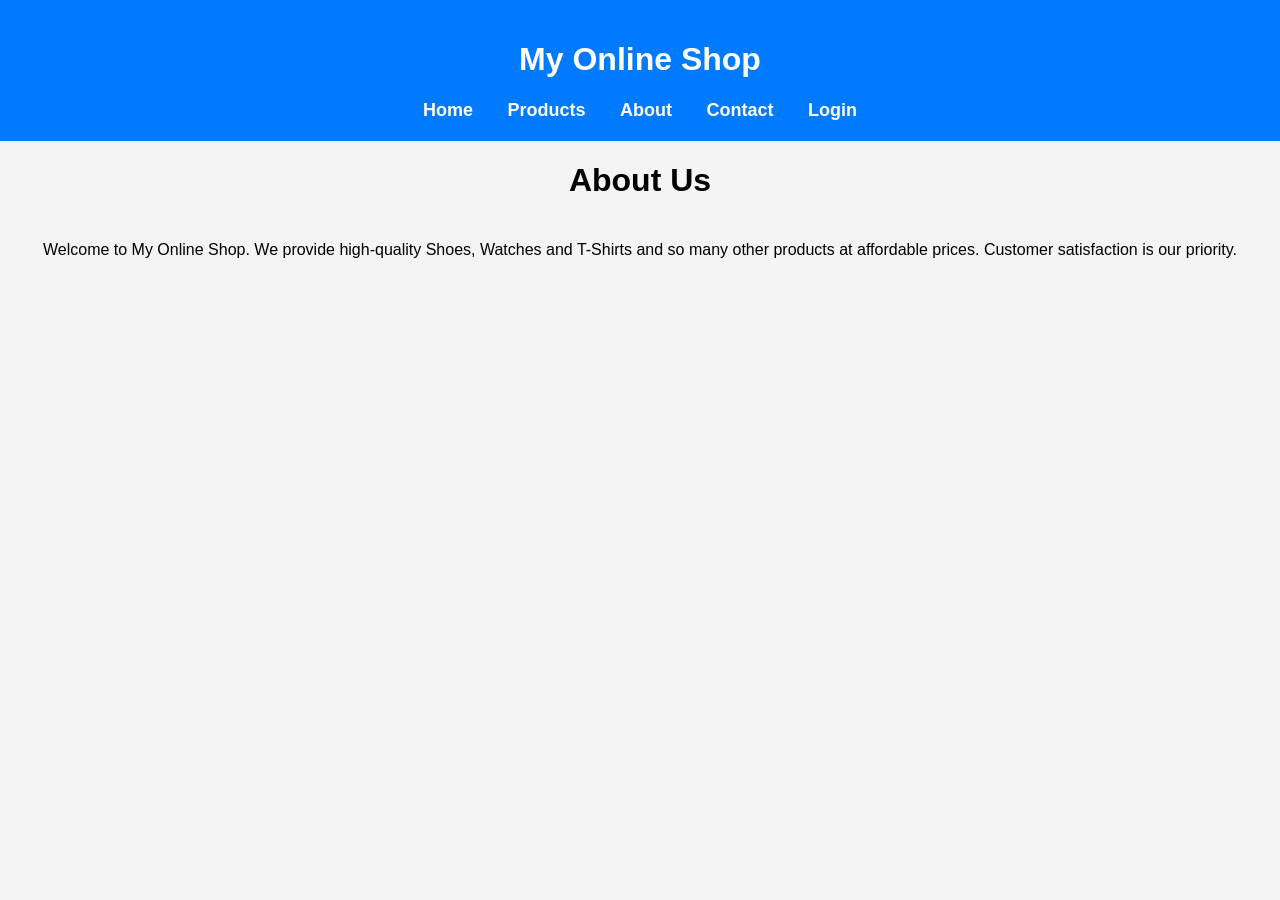
<file: about.html>
<!DOCTYPE html>
<html>
<head>
    <title>About Us</title>
    <link rel="stylesheet" href="style.css">
</head>
<body>
    <header>
    <h1>My Online Shop</h1>

    <nav>
        <a href="index.html">Home</a>
        <a href="index.html#products">Products</a>
        <a href="about.html">About</a>
        <a href="contact.html">Contact</a>
        <a href="login.html">Login</a>
    </nav>
</header>



<h1 style="text-align:center;">About Us</h1>

<p style="text-align:center; padding:20px;">
Welcome to My Online Shop.
We provide high-quality Shoes, Watches and T-Shirts and so many other products at affordable prices.
Customer satisfaction is our priority.
</p>

</body>
</html>
</file>
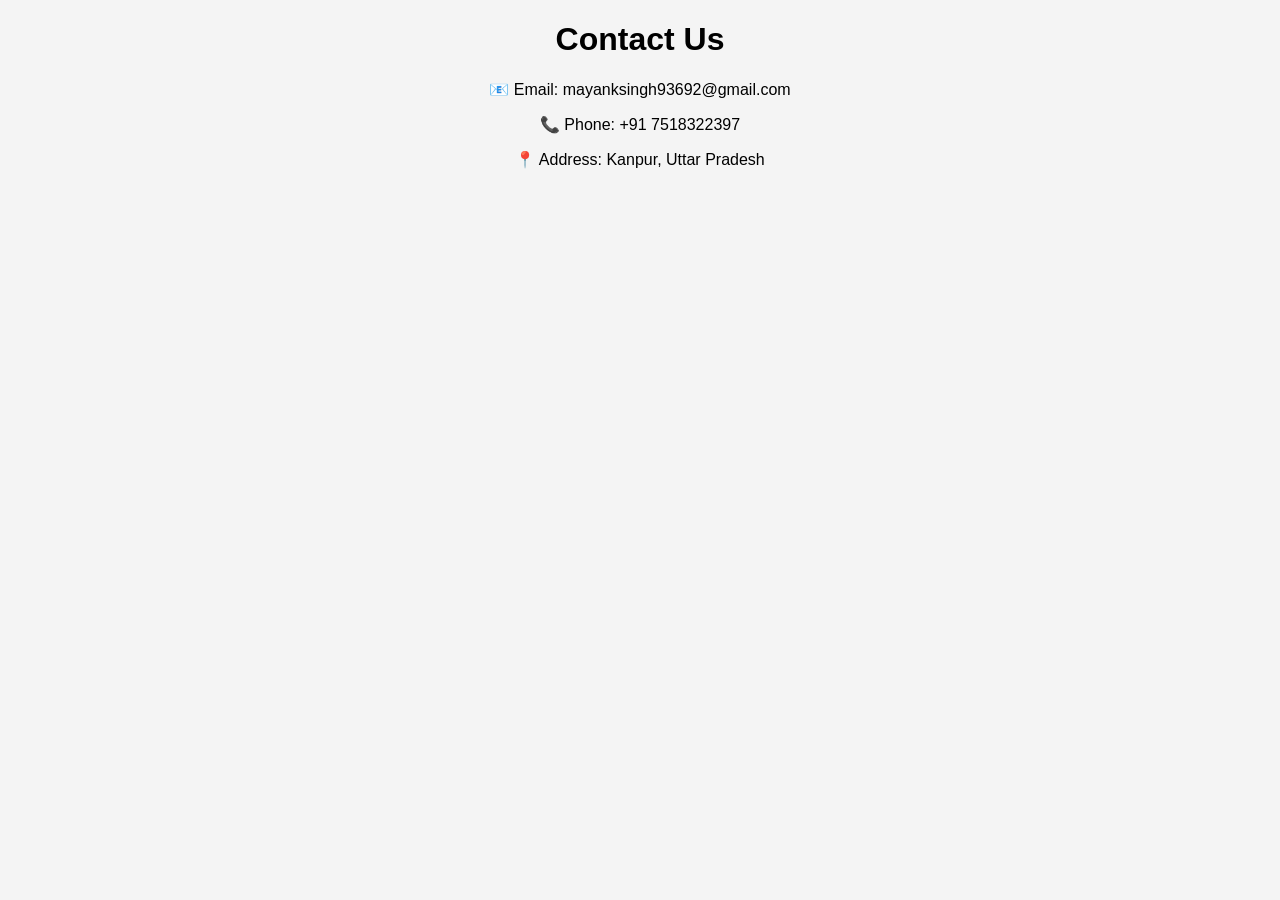
<file: contact.html>
<!DOCTYPE html>
<html>
<head>
    <title>Contact Us</title>
    <link rel="stylesheet" href="style.css">
</head>
<body>

<h1 style="text-align:center;">Contact Us</h1>

<p style="text-align:center;">
📧 Email: mayanksingh93692@gmail.com
</p>

<p style="text-align:center;">
📞 Phone: +91 7518322397
</p>

<p style="text-align:center;">
📍 Address: Kanpur, Uttar Pradesh
</p>

</body>
</html>
</file>
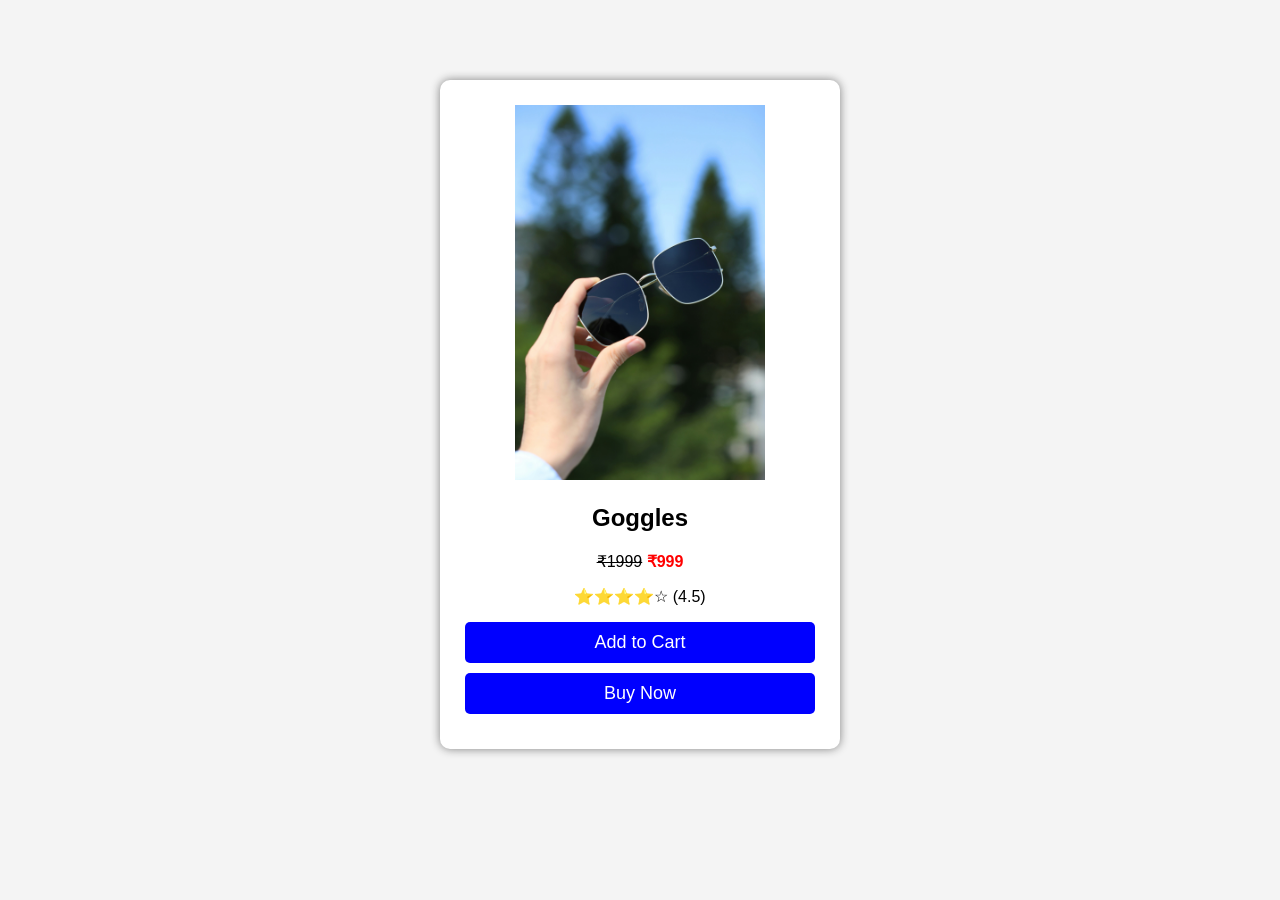
<file: googles.html>
<!DOCTYPE html>
<html>
<head>
    <title>Product Details</title>
    <link rel="stylesheet" href="style.css">
</head>
<body>

<div class="login-box">
    <img src="na-sen-3SX4u88XovI-unsplash.jpg" width="250">

    <h2>Goggles</h2>

    <p><del>₹1999</del> <b style="color:red;">₹999</b></p>

    <p>⭐⭐⭐⭐☆ (4.5)</p>

        

    <button>Add to Cart</button>
    <button class="buy-btn">Buy Now</button>
</div>

</body>
</html>
</file>
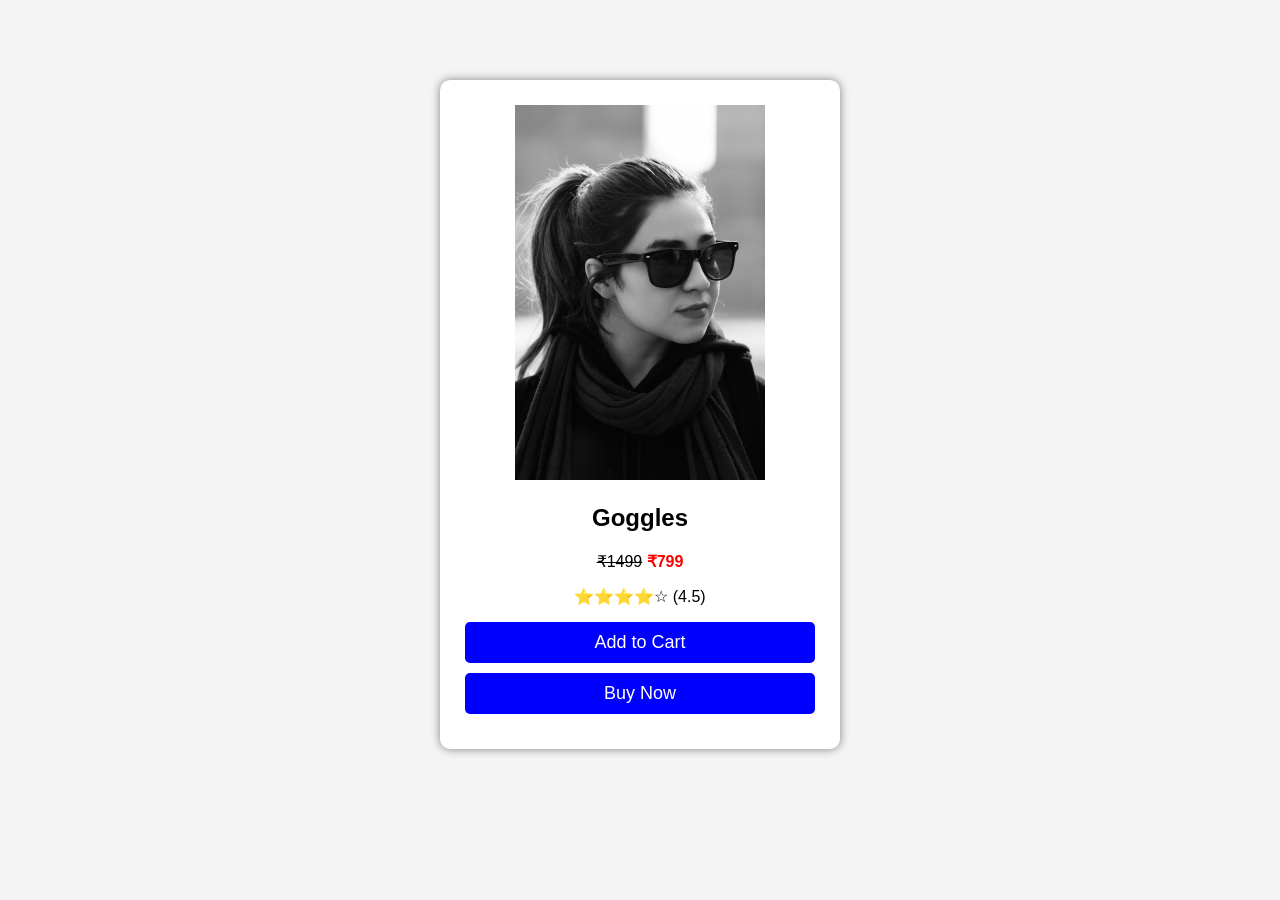
<file: googles2.html>
<!DOCTYPE html>
<html>
<head>
    <title>Product Details</title>
    <link rel="stylesheet" href="style.css">
</head>
<body>

<div class="login-box">
    <img src="farshad-sheikhzadeh-_fQghvMJkiM-unsplash.jpg" width="250">

    <h2>Goggles</h2>

    <p><del>₹1499</del> <b style="color:red;">₹799</b></p>

    <p>⭐⭐⭐⭐☆ (4.5)</p>

        

    <button>Add to Cart</button>
    <button class="buy-btn">Buy Now</button>
</div>

</body>
</html>
</file>
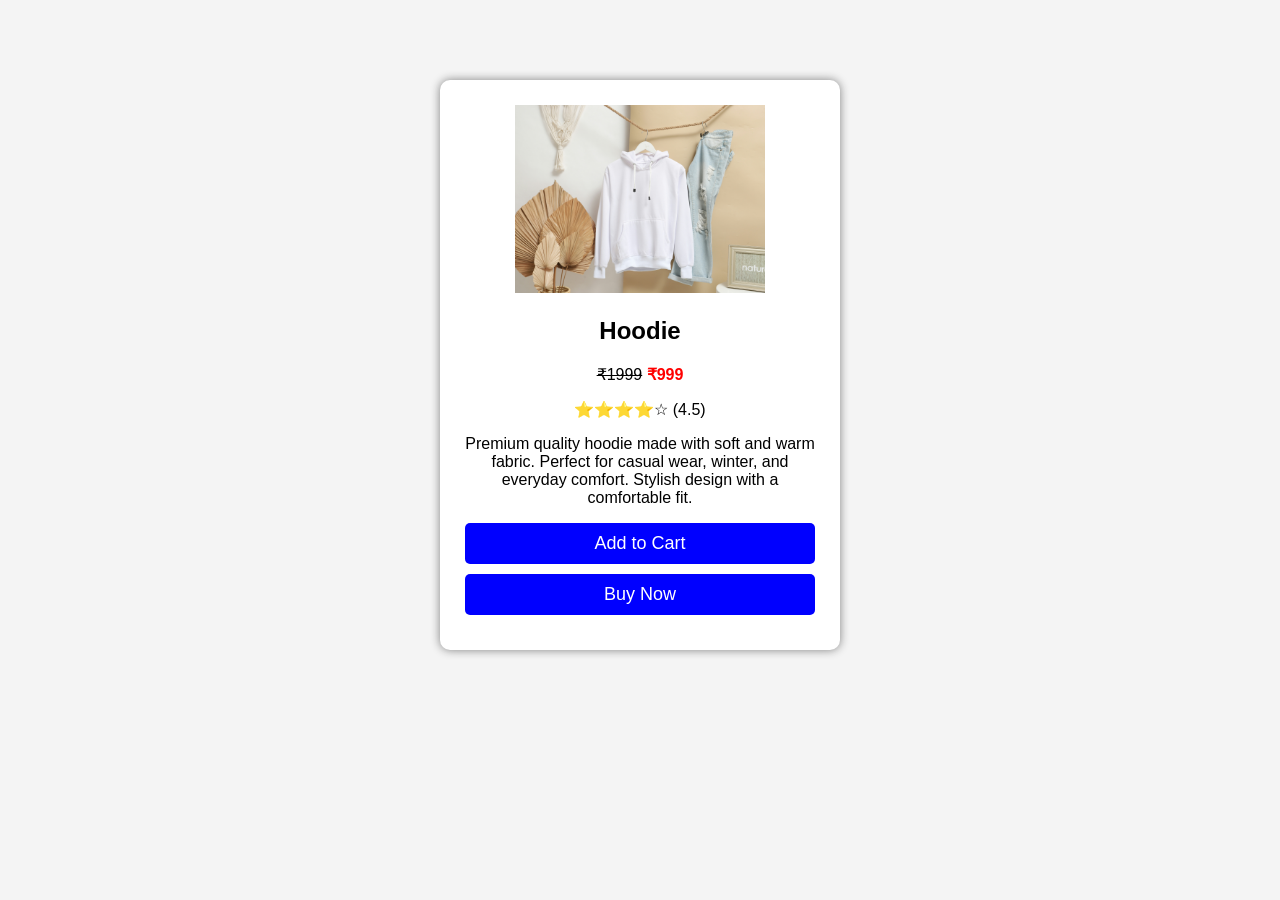
<file: hoodie.html>
<!DOCTYPE html>
<html>
<head>
    <title>Product Details</title>
    <link rel="stylesheet" href="style.css">
</head>
<body>

<div class="login-box">
    <img src="mediamodifier-kJXGTOY1wLQ-unsplash.jpg" width="250">

    <h2>Hoodie</h2>

    <p><del>₹1999</del> <b style="color:red;">₹999</b></p>

    <p>⭐⭐⭐⭐☆ (4.5)</p>

    <p>
        Premium quality hoodie made with soft and warm fabric. Perfect for casual wear, winter, and everyday comfort. Stylish design with a comfortable fit.
    </p>

    <button>Add to Cart</button>
    <button class="buy-btn">Buy Now</button>
</div>

</body>
</html>
</file>
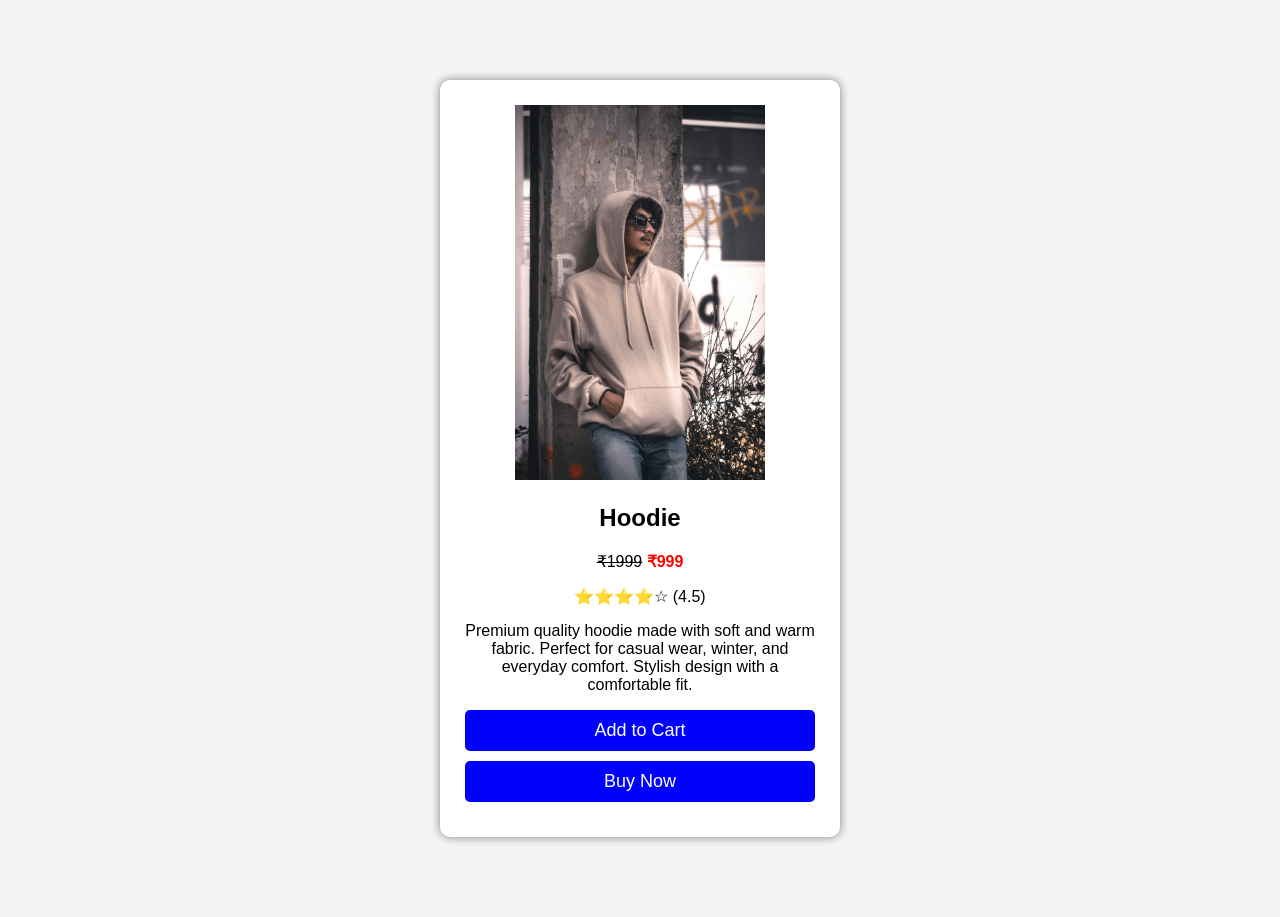
<file: hoodie2.html>
<!DOCTYPE html>
<html>
<head>
    <title>Product Details</title>
    <link rel="stylesheet" href="style.css">
</head>
<body>

<div class="login-box">
    <img src="the-ian-ZCoqcrWp9GY-unsplash.jpg" width="250">

    <h2>Hoodie</h2>

    <p><del>₹1999</del> <b style="color:red;">₹999</b></p>

    <p>⭐⭐⭐⭐☆ (4.5)</p>

    <p>
        Premium quality hoodie made with soft and warm fabric. Perfect for casual wear, winter, and everyday comfort. Stylish design with a comfortable fit.
    </p>

    <button>Add to Cart</button>
    <button class="buy-btn">Buy Now</button>
</div>

</body>
</html>
</file>
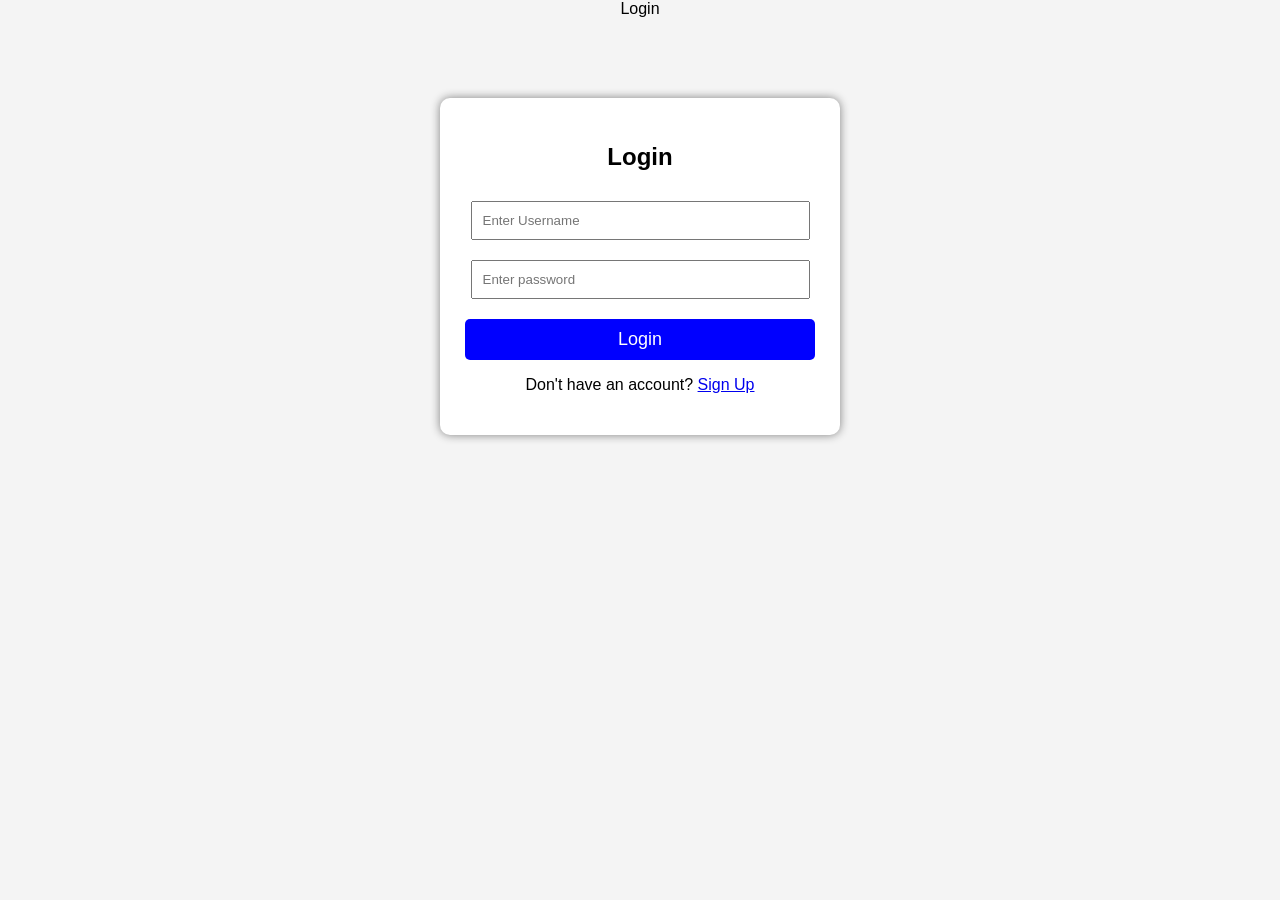
<file: login.html>
<!DOCTYPE html>
<html>
    <head>
        <tittle>Login</tittle>
        <link rel="stylesheet"
        href="style.css">
    </head>
    <body>

        <div class="login-box">
            <h2>Login</h2>

            <input type="text" id="username" placeholder="Enter Username">
            <input type="password" id="password"
            placeholder="Enter password">

            <button onclick="login()">Login</button>

            <p>Don't have an account? <a href="#">Sign Up</a></p>

            
        </div>
        <script src="script.js"></script>
    </body>
</html>
</file>
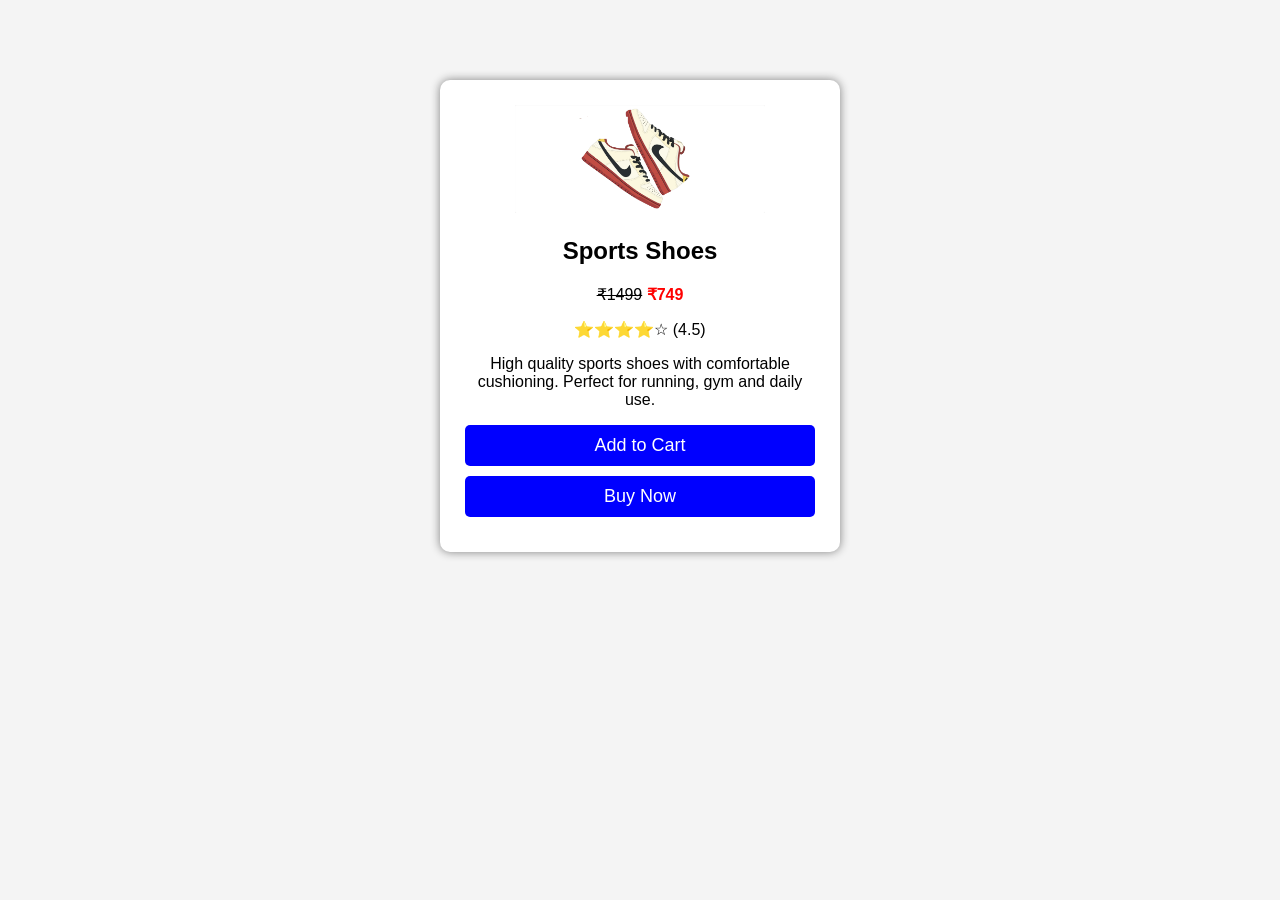
<file: product.html>
<!DOCTYPE html>
<html>
<head>
    <title>Product Details</title>
    <link rel="stylesheet" href="style.css">
</head>
<body>

<div class="login-box">
    <img src="shoes.png" width="250">

    <h2>Sports Shoes</h2>

    <p><del>₹1499</del> <b style="color:red;">₹749</b></p>

    <p>⭐⭐⭐⭐☆ (4.5)</p>

    <p>
        High quality sports shoes with comfortable cushioning.
        Perfect for running, gym and daily use.
    </p>

    <button>Add to Cart</button>
    <button class="buy-btn">Buy Now</button>
</div>

</body>
</html>
</file>
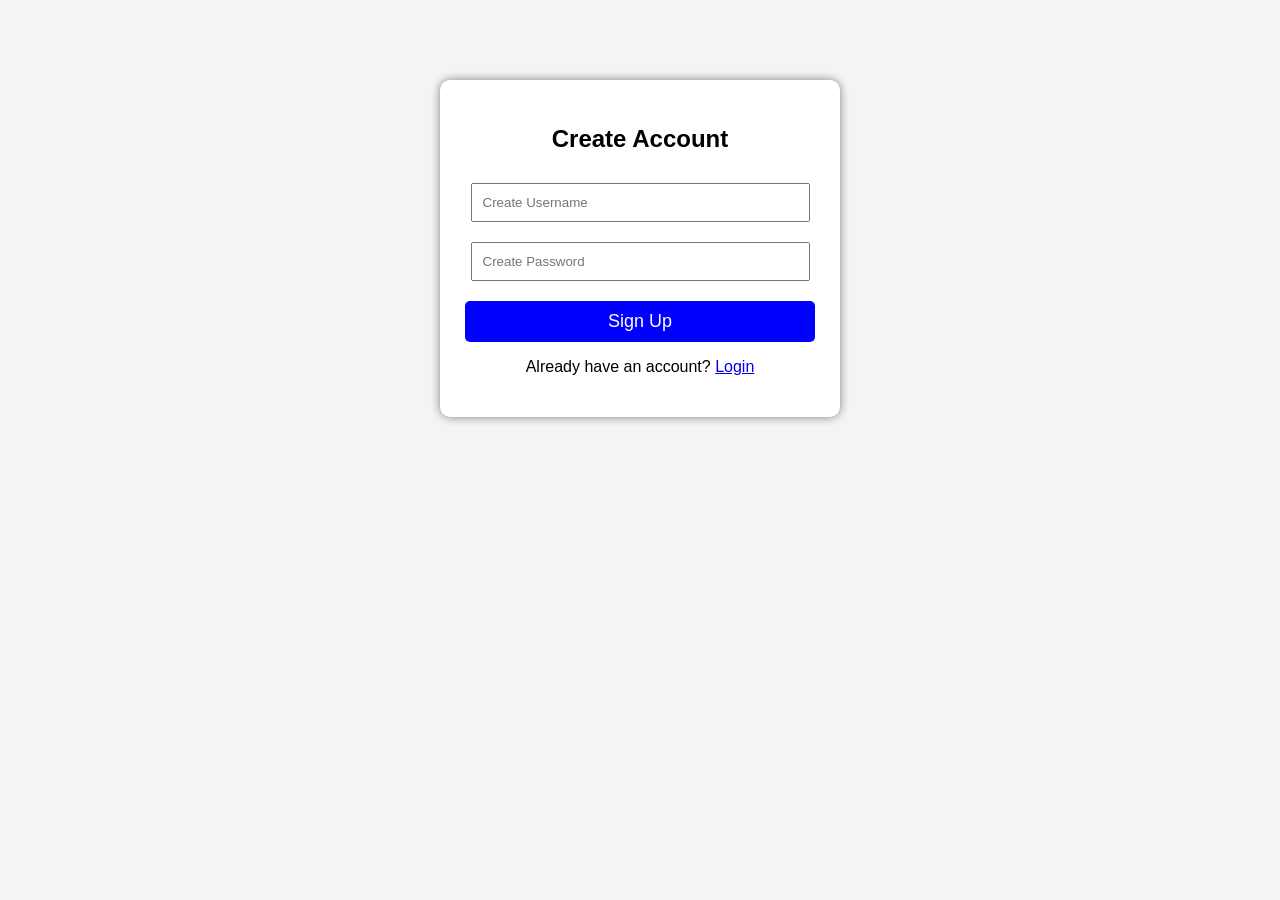
<file: signup.html>
<!DOCTYPE html>
<html>
<head>
    <title>Signup</title>
    <link rel="stylesheet" href="style.css">
</head>
<body>

<div class="login-box">
    <h2>Create Account</h2>

    <input type="text" id="newUsername" placeholder="Create Username">

    <input type="password" id="newPassword" placeholder="Create Password">

    <button onclick="signup()">Sign Up</button>

    <p>Already have an account?
        <a href="login.html">Login</a>
    </p>
</div>

<script src="script.js"></script>

</body>
</html>
</file>
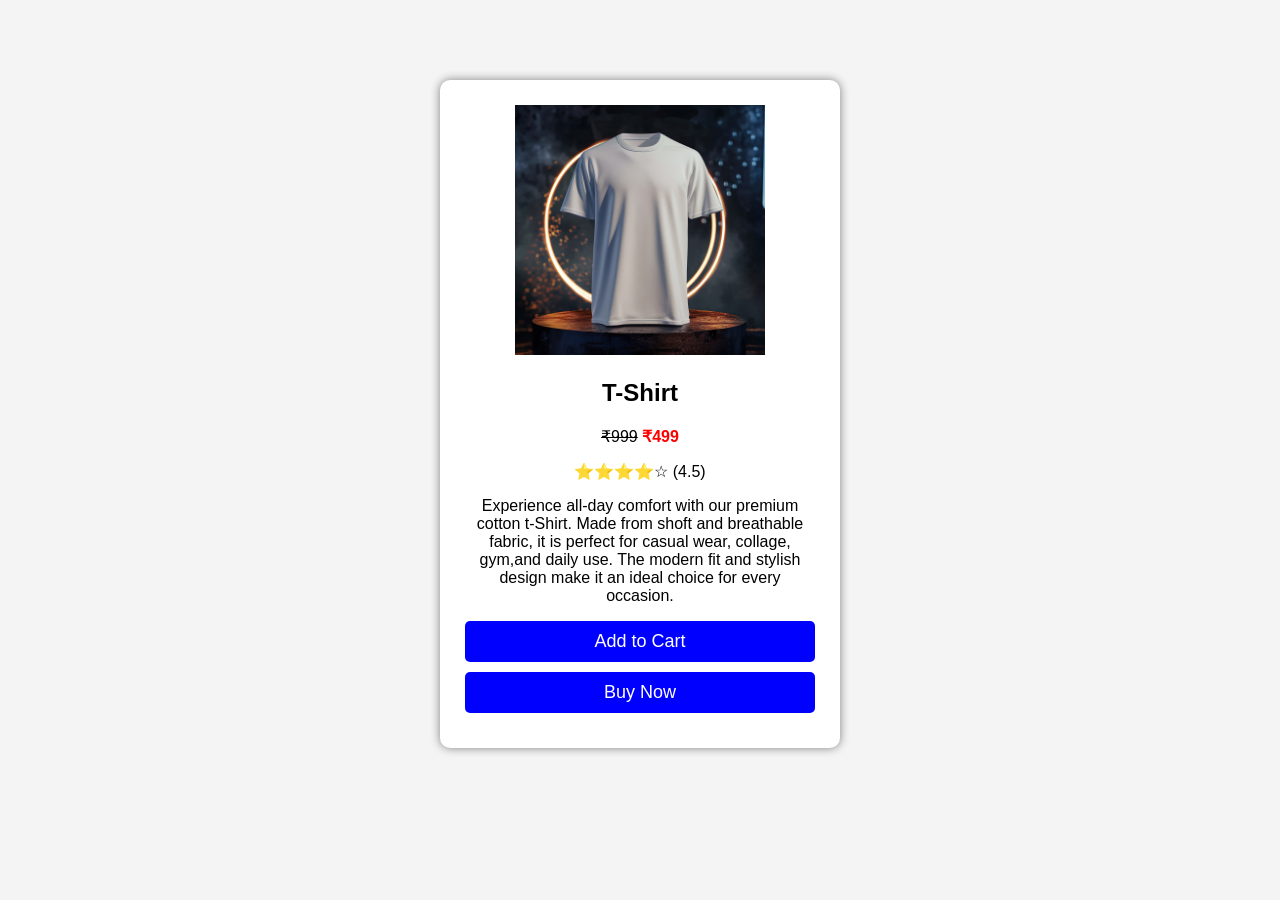
<file: t-shirt.html>
<!DOCTYPE html>
<html>
<head>
    <title>Product Details</title>
    <link rel="stylesheet" href="style.css">
</head>
<body>

<div class="login-box">
    <img src="popmelon-tshirt-8726716.jpg" width="250">

    <h2>T-Shirt</h2>

    <p><del>₹999</del> <b style="color:red;">₹499</b></p>

    <p>⭐⭐⭐⭐☆ (4.5)</p>

    <p>
        Experience all-day comfort with our premium cotton t-Shirt. Made from shoft and breathable fabric, it is perfect for casual wear, collage, gym,and daily use. The modern fit and stylish design make it an ideal choice for every occasion. 
    </p>

    <button>Add to Cart</button>
    <button class="buy-btn">Buy Now</button>
</div>

</body>
</html>
</file>
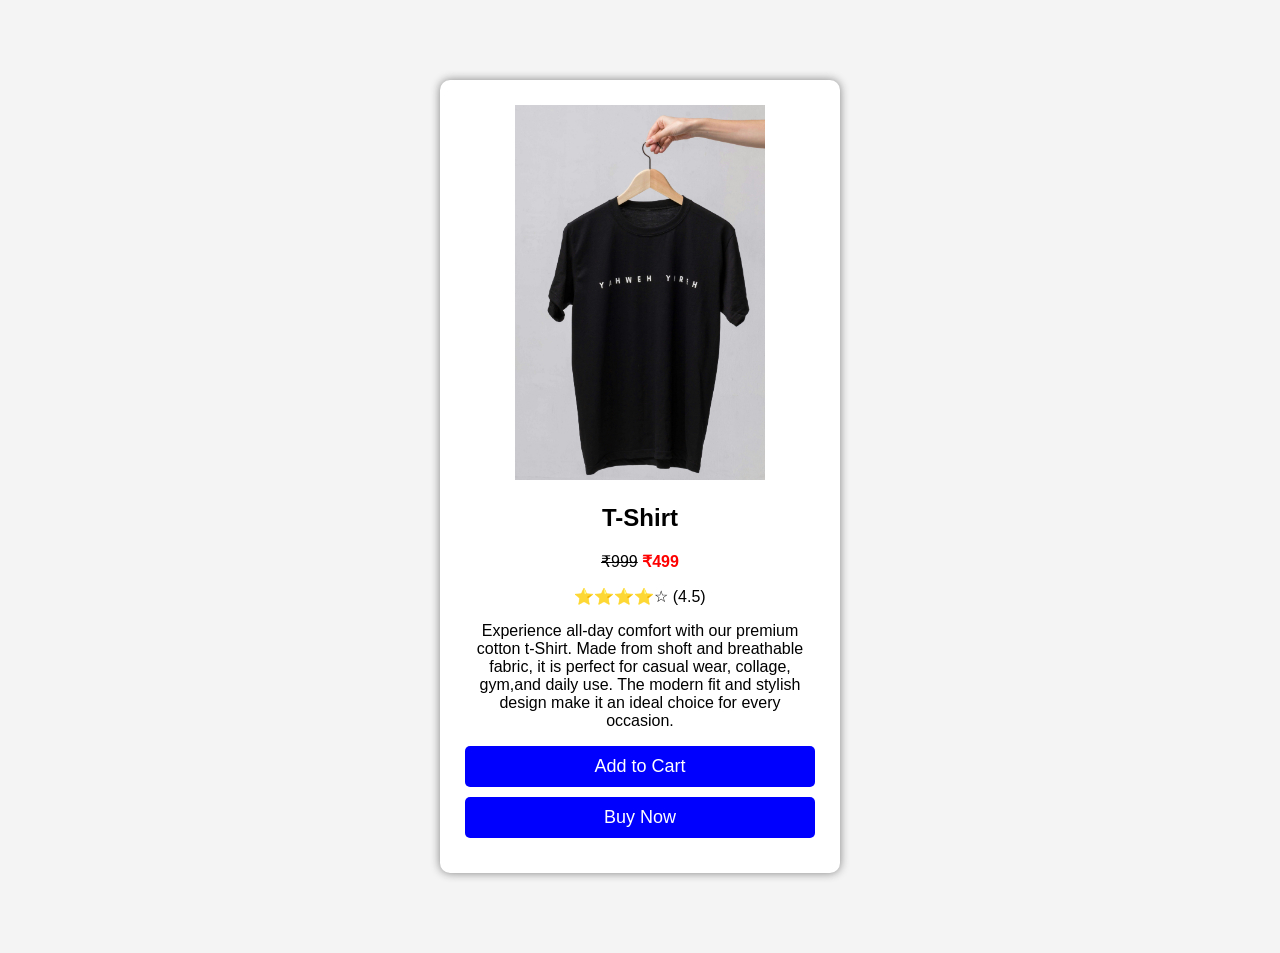
<file: tshirt2.html>
<!DOCTYPE html>
<html>
<head>
    <title>Product Details</title>
    <link rel="stylesheet" href="style.css">
</head>
<body>

<div class="login-box">
    <img src="faith-yarn-Wr0TpKqf26s-unsplash.jpg" width="250">

    <h2>T-Shirt</h2>

    <p><del>₹999</del> <b style="color:red;">₹499</b></p>

    <p>⭐⭐⭐⭐☆ (4.5)</p>

    <p>
        Experience all-day comfort with our premium cotton t-Shirt. Made from shoft and breathable fabric, it is perfect for casual wear, collage, gym,and daily use. The modern fit and stylish design make it an ideal choice for every occasion. 
    </p>

    <button>Add to Cart</button>
    <button class="buy-btn">Buy Now</button>
</div>

</body>
</html>
</file>
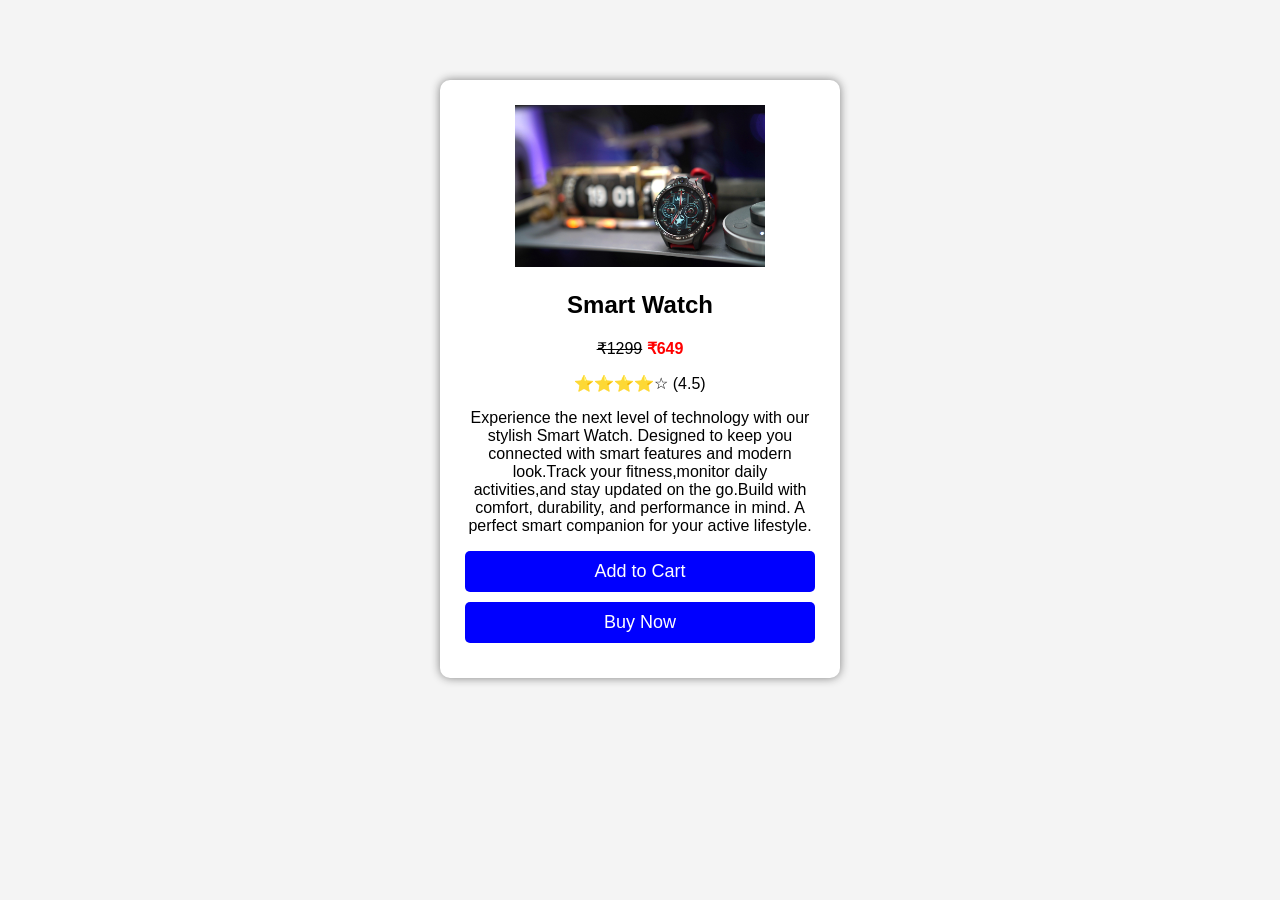
<file: watch.html>
<!DOCTYPE html>
<html>
<head>
    <title>Product Details</title>
    <link rel="stylesheet" href="style.css">
</head>
<body>

<div class="login-box">
    <img src="lilo401-watch-6853385_1920.jpg" width="250">

    <h2>Smart Watch</h2>

    <p><del>₹1299</del> <b style="color:red;">₹649</b></p>

    <p>⭐⭐⭐⭐☆ (4.5)</p>

    <p>
        Experience the next level of technology with our stylish Smart Watch. Designed to keep you connected with smart features and modern look.Track your fitness,monitor daily activities,and stay updated on the go.Build with comfort, durability, and performance in mind. A perfect smart companion for your active lifestyle.
    </p>

    <button>Add to Cart</button>
    <button class="buy-btn">Buy Now</button>
</div>

</body>
</html>
</file>
<file: style.css>
body{
    margin:0;
    padding:0;
    font-family:Arial, sans-serif;
    background:#f4f4f4;
    text-align:center;
}

header{
    background:#007bff;
    color:white;
    padding:20px;
}

section{
    margin-top:50px;
}

button{
    background:#28a745;
    color:white;
    padding:12px 25px;
    border:none;
    border-radius:5px;
    font-size:18px;
    cursor:pointer;
}

button:hover{
    background:#218838;
}
nav{
    margin-top: 10px;
}

nav a{
    color:white;
    text-decoration:none;
    margin:15px;
    font-size:18px;
    font-weight:bold;
}

nav a:hover{
    color:yellow;
}
.products{
    display:flex;
    justify-content:center;
    gap:30px;
    margin:50px;
    flex-wrap:wrap;
}

.product{
    background:white;
    padding:20px;
    width:220px;
    border-radius:10px;
    box-shadow:0 0 10px rgba(0,0,0,0.2);
}

.product img{
    width:180px;
    height:180px;
    object-fit:cover;
}

.product img{
    width:100%;
    border-radius:10px;
}
.search-box{
    text-align:center;
    margin:20px;
}

.search-box input{
    width:300px;
    padding:10px;
    font-size:16px;
    border:2px solid #007bff;
    border-radius:5px;
}

.search-box button{
    padding:10px 20px;
    background:#007bff;
    color:white;
    border:none;
    border-radius:5px;
    cursor:pointer;
}
.product button{
    background-color: #28a745;
    color: white;
     margin-top: 10px;
}

.search-box button:hover{
    background:#0056b3;
}
.banner{
    background:linear-gradient(to right,#007bff,#00c6ff);
    color:white;
    text-align:center;
    padding:50px 20px;
    margin:20px;
    border-radius:10px;
}

.banner h2{
    font-size:40px;
    margin-bottom:10px;
}

.banner p{
    font-size:18px;
    margin-bottom:20px;
}

.banner button{
    background:white;
    color:#007bff;
    border:none;
    padding:12px 25px;
    border-radius:5px;
    cursor:pointer;
    font-size:16px;
    font-weight:bold;
}

.banner button:hover{
    background:#f0f0f0;
}
.login-box{
    width:350px;
    margin:80px auto;
    background:white;
    padding:25px;
    border-radius:10px;
    box-shadow:0 0 10px gray;
    text-align:center;
}

.login-box input{
    width:90%;
    padding:10px;
    margin:10px 0;
}

.login-box button{
    width:100%;
    display: block;
    margin: 10px 0;
    padding:10px;
    background:blue;
    color:white;
    border:none;
    border-radius:5px;
    cursor:pointer;
}

.login-box button:hover{
    background:darkblue;
}
.highlight {
    border: 3px solid black;
    box-shadow: 0 0 15px black;
}
</file>
